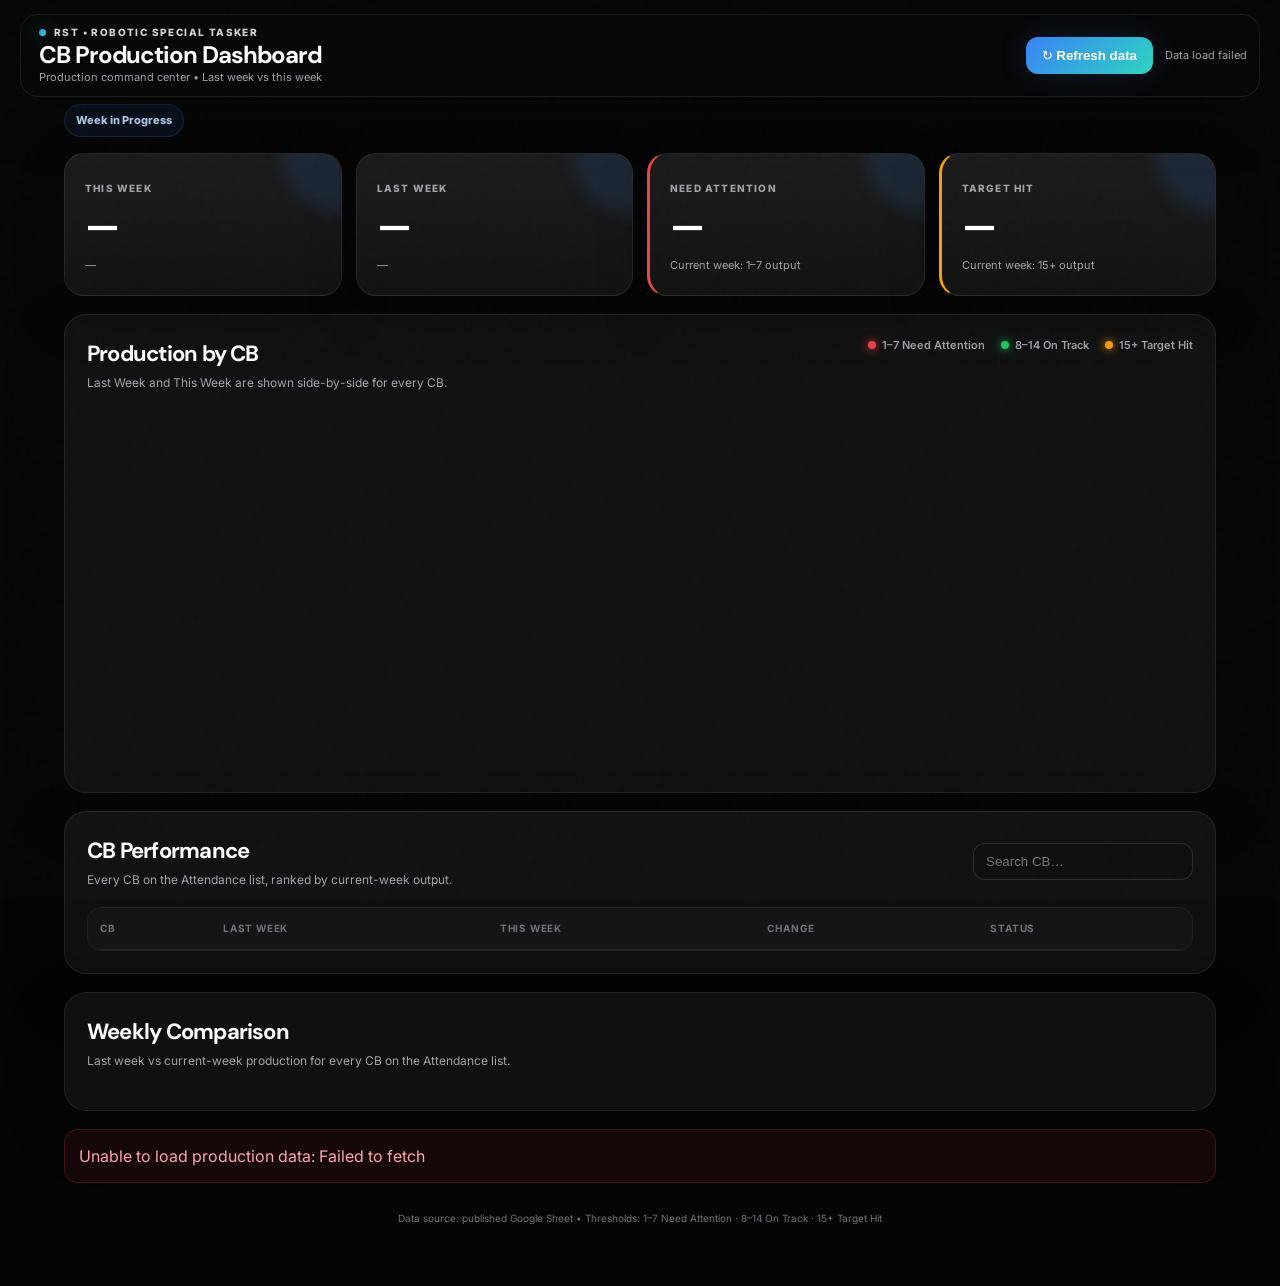
<file: index.html>
<!doctype html>
<html lang="en">
<head>
  <meta charset="UTF-8" />
  <meta name="viewport" content="width=device-width, initial-scale=1.0" />
  <title>RST — CB Production Dashboard</title>
  <link rel="preconnect" href="https://fonts.googleapis.com">
  <link rel="preconnect" href="https://fonts.gstatic.com" crossorigin>
  <link href="https://fonts.googleapis.com/css2?family=DM+Sans:wght@400;500;600;700&family=Inter:wght@400;500;600;700;800&display=swap" rel="stylesheet">
  <link rel="stylesheet" href="styles.css" />
  <link rel="stylesheet" href="chart-overrides.css" />
</head>
<body>
  <div class="app-shell">
    <header class="topbar">
      <div><div class="eyebrow">RST • ROBOTIC SPECIAL TASKER</div><h1>CB Production Dashboard</h1><p class="subtitle">Production command center • Last week vs this week</p></div>
      <div class="controls"><button id="refreshBtn" class="btn">↻ Refresh data</button><span id="updatedAt" class="updated">Loading…</span></div>
    </header>
    <main>
      <div id="weekProgress" class="week-progress"><span>Week in Progress</span></div>
      <section class="hero-grid">
        <div class="hero-card"><span class="card-label">This Week</span><strong id="thisWeekTotal">—</strong><small id="thisWeekRange">—</small></div>
        <div class="hero-card"><span class="card-label">Last Week</span><strong id="lastWeekTotal">—</strong><small id="lastWeekRange">—</small></div>
        <div class="hero-card attention-card"><span class="card-label">Need Attention</span><strong id="attentionCount">—</strong><small>Current week: 1–7 output</small></div>
        <div class="hero-card target-card"><span class="card-label">Target Hit</span><strong id="targetCount">—</strong><small>Current week: 15+ output</small></div>
      </section>
      <section class="panel">
        <div class="panel-head"><div><h2>Production by CB</h2><p>Last Week and This Week are shown side-by-side for every CB.</p></div><div class="legend"><span><i class="dot red"></i>1–7 Need Attention</span><span><i class="dot green"></i>8–14 On Track</span><span><i class="dot orange"></i>15+ Target Hit</span></div></div>
        <div id="chart" class="chart-wrap"></div>
      </section>
      <section class="panel">
        <div class="panel-head table-head"><div><h2>CB Performance</h2><p>Every CB on the Attendance list, ranked by current-week output.</p></div><input id="searchBox" class="search" placeholder="Search CB…" /></div>
        <div class="table-scroll"><table><thead><tr><th>CB</th><th>Last Week</th><th>This Week</th><th>Change</th><th>Status</th></tr></thead><tbody id="tableBody"></tbody></table></div>
      </section>
      <section class="panel"><div class="panel-head"><div><h2>Weekly Comparison</h2><p>Last week vs current-week production for every CB on the Attendance list.</p></div></div><div id="comparison" class="comparison-grid"></div></section>
      <div id="error" class="error hidden"></div>
    </main>
    <footer>Data source: published Google Sheet • Thresholds: 1–7 Need Attention · 8–14 On Track · 15+ Target Hit</footer>
  </div>
  <script src="app.js?v=20261106a"></script>
</body>
</html>
</file>
<file: styles.css>
:root{font-family:Inter,system-ui,sans-serif;color:#fff;background:#050505;line-height:1.5;font-synthesis:none;--bg:#050505;--surface:#121212;--surface-2:#1c1c1c;--text:#fff;--muted:#a1a1aa;--line:rgba(255,255,255,.08);--line-strong:rgba(255,255,255,.13);--blue:#3b82f6;--teal:#2dd4bf;--gradient:linear-gradient(135deg,#3b82f6 0%,#2dd4bf 100%)}*{box-sizing:border-box}html{scroll-behavior:smooth}body{margin:0;background:var(--bg);color:var(--text);overflow-x:hidden}body:before{content:"";position:fixed;inset:0;pointer-events:none;z-index:-2;background:radial-gradient(circle at 50% -10%,rgba(59,130,246,.13),transparent 34%),radial-gradient(circle at 82% 42%,rgba(45,212,191,.045),transparent 30%)}body:after{content:"";position:fixed;inset:0;pointer-events:none;z-index:20;opacity:.025;background-image:url("data:image/svg+xml,%3Csvg viewBox='0 0 180 180' xmlns='http://www.w3.org/2000/svg'%3E%3Cfilter id='n'%3E%3CfeTurbulence type='fractalNoise' baseFrequency='.9' numOctaves='4' stitchTiles='stitch'/%3E%3C/filter%3E%3Crect width='100%25' height='100%25' filter='url(%23n)' opacity='.7'/%3E%3C/svg%3E");mix-blend-mode:screen}.app-shell{width:min(100%,1440px);margin:auto;padding:104px clamp(20px,5vw,80px) 30px}.topbar{position:fixed;inset:0 0 auto;z-index:100;width:min(calc(100% - 40px),1280px);margin:14px auto 0;padding:10px 12px 10px 18px;display:flex;justify-content:space-between;gap:20px;align-items:center;border:1px solid rgba(255,255,255,.08);border-radius:18px;background:rgba(9,9,9,.72);backdrop-filter:blur(20px);-webkit-backdrop-filter:blur(20px);box-shadow:0 16px 60px rgba(0,0,0,.28)}.topbar>div:first-child{min-width:0}.eyebrow{font-size:10px;font-weight:800;letter-spacing:.14em;color:#d4d4d8}.eyebrow:before{content:"";display:inline-block;width:7px;height:7px;border-radius:50%;margin-right:8px;background:var(--gradient);box-shadow:0 0 18px rgba(45,212,191,.65)}h1{margin:3px 0 2px;font-family:"DM Sans",Inter,sans-serif;font-size:24px;line-height:1;letter-spacing:-.045em}.subtitle{margin:0;color:var(--muted);font-size:11px}.controls{display:flex;align-items:center;gap:12px}.btn{border:0;border-radius:12px;padding:11px 16px;color:#fff;background:var(--gradient);font-weight:800;cursor:pointer;box-shadow:0 0 28px rgba(59,130,246,.18);transition:transform .25s,box-shadow .25s}.btn:hover{transform:translateY(-1px);box-shadow:0 0 36px rgba(45,212,191,.22)}.updated{font-size:11px;color:var(--muted)}.week-progress{display:inline-flex;margin:0 0 16px;padding:7px 11px;border:1px solid rgba(59,130,246,.2);border-radius:999px;background:rgba(59,130,246,.09);color:#bfdbfe;font-size:11px;font-weight:800}.hero-grid{display:grid;grid-template-columns:repeat(4,1fr);gap:14px;margin-bottom:18px}.hero-card{position:relative;overflow:hidden;background:linear-gradient(180deg,rgba(28,28,28,.94),rgba(18,18,18,.94));border:1px solid var(--line);border-radius:20px;padding:20px;box-shadow:0 18px 50px rgba(0,0,0,.25)}.hero-card:after{content:"";position:absolute;width:120px;height:120px;right:-60px;top:-60px;border-radius:50%;background:rgba(59,130,246,.12);filter:blur(8px)}.hero-card strong{display:block;font-family:"DM Sans",Inter,sans-serif;font-size:38px;line-height:1.05;margin:9px 0 5px;letter-spacing:-.045em}.hero-card small{color:var(--muted);font-size:11px}.card-label{font-size:10px;font-weight:800;text-transform:uppercase;letter-spacing:.12em;color:#a1a1aa}.attention-card{border-left:3px solid #ef4444}.target-card{border-left:3px solid #f59e0b}.panel{background:rgba(18,18,18,.9);border:1px solid var(--line);border-radius:22px;padding:22px;margin-bottom:18px;box-shadow:0 20px 60px rgba(0,0,0,.22)}.panel-head{display:flex;justify-content:space-between;gap:16px;align-items:flex-start;margin-bottom:18px}.panel h2{font-family:"DM Sans",Inter,sans-serif;font-size:22px;letter-spacing:-.035em;margin:0 0 4px}.panel p{font-size:12px;color:var(--muted);margin:0}.legend{display:flex;gap:16px;flex-wrap:wrap;font-size:11px;font-weight:600;color:#a1a1aa}.dot{width:8px;height:8px;border-radius:50%;display:inline-block;margin-right:6px;box-shadow:0 0 10px currentColor}.red{background:#ef4444;color:#ef4444}.green{background:#22c55e;color:#22c55e}.orange{background:#f59e0b;color:#f59e0b}.chart-wrap{min-height:360px;overflow-x:auto}.chart-note{display:flex;justify-content:space-between;color:#71717a;font-size:10px;margin:0 8px 4px}.table-head{align-items:center}.search{border:1px solid var(--line-strong);border-radius:12px;padding:10px 12px;min-width:220px;outline:none;background:#0d0d0d;color:#fff}.search::placeholder{color:#71717a}.search:focus{border-color:rgba(59,130,246,.55);box-shadow:0 0 0 3px rgba(59,130,246,.1)}.table-scroll{overflow:auto;border:1px solid var(--line);border-radius:14px}table{width:100%;border-collapse:collapse;font-size:12px}th,td{padding:13px 12px;border-bottom:1px solid var(--line);text-align:left;white-space:nowrap}th{font-size:10px;text-transform:uppercase;letter-spacing:.08em;color:#71717a;background:#151515;position:sticky;top:0}tbody tr{background:#121212}tbody tr:hover{background:#1a1a1a}.attention-row{background:rgba(239,68,68,.055)!important}.cb-name{font-weight:700}.status{display:inline-flex;padding:5px 9px;border-radius:999px;font-weight:800;font-size:10px}.status.attention{color:#fca5a5;background:rgba(239,68,68,.14);border:1px solid rgba(239,68,68,.2)}.status.track{color:#86efac;background:rgba(34,197,94,.12);border:1px solid rgba(34,197,94,.18)}.status.target{color:#fcd34d;background:rgba(245,158,11,.12);border:1px solid rgba(245,158,11,.18)}.negative{color:#f87171;font-weight:700}.positive{color:#4ade80;font-weight:700}.comparison-grid{display:grid;grid-template-columns:repeat(auto-fit,minmax(240px,1fr));gap:12px}.compare-card{background:#121212;border:1px solid var(--line);border-radius:16px;padding:15px}.compare-card.attention{border-left:3px solid #ef4444}.compare-card.track{border-left:3px solid #22c55e}.compare-card.target{border-left:3px solid #f59e0b}.compare-card .name{font-weight:800;margin-bottom:10px}.compare-values{display:flex;justify-content:space-between;align-items:end}.compare-values strong{font-family:"DM Sans",Inter,sans-serif;font-size:28px;letter-spacing:-.04em}.compare-values small{color:#71717a}.delta{font-size:11px;font-weight:800;margin:8px 0}.error{padding:14px;background:rgba(239,68,68,.08);border:1px solid rgba(239,68,68,.2);color:#fda4af;border-radius:14px;margin-bottom:18px}.hidden{display:none}footer{color:#71717a;font-size:10px;text-align:center;padding:10px 0 30px}@media(max-width:900px){.app-shell{padding-top:118px}.hero-grid{grid-template-columns:repeat(2,1fr)}.topbar{width:calc(100% - 24px);margin-top:8px;align-items:flex-start;flex-direction:column}.controls{width:100%;justify-content:space-between}}@media(max-width:560px){.app-shell{padding:118px 14px 24px}.hero-grid{grid-template-columns:1fr 1fr;gap:8px}.hero-card{padding:14px;border-radius:16px}.hero-card strong{font-size:28px}.panel{padding:15px;border-radius:18px}.panel-head{flex-direction:column}.legend{display:none}.table-head{align-items:flex-start}.search{width:100%;min-width:0}.topbar{padding:10px 12px}.updated{display:none}}
</file>
<file: chart-overrides.css>
.comparison-chart{display:flex;min-width:1180px;height:350px;padding:10px 8px 0;border-bottom:1px solid rgba(255,255,255,.08);background:linear-gradient(180deg,rgba(59,130,246,.025),transparent)}.y-scale{width:42px;height:270px;display:flex;flex-direction:column;justify-content:space-between;align-items:flex-end;padding:0 8px 0 0;color:#71717a;font-size:10px}.chart-scroll{flex:1;overflow-x:auto;overflow-y:hidden}.chart-grid{height:330px;display:flex;align-items:flex-start;gap:18px;min-width:max-content;padding:0 12px}.cb-column{width:95px;height:330px;position:relative;display:flex;flex-direction:column;align-items:center}.bars-pair{height:270px;width:70px;display:flex;align-items:flex-end;justify-content:center;gap:5px;border-bottom:1px solid rgba(255,255,255,.07);background:repeating-linear-gradient(to top,transparent 0,transparent 53px,rgba(255,255,255,.035) 54px)}.bar-wrap{height:270px;width:31px;display:flex;flex-direction:column;align-items:center;justify-content:flex-end}.bar-wrap .bar-value{height:18px;font-size:10px;line-height:18px;font-weight:800;color:#d4d4d8}.bar{width:27px;border-radius:7px 7px 2px 2px;min-height:3px;transition:transform .2s,filter .2s;box-shadow:0 -4px 18px rgba(255,255,255,.04)}.last-bar{opacity:.55}.this-bar{opacity:1}.bar.attention{background:#ef4444!important;box-shadow:0 0 18px rgba(239,68,68,.18)}.bar.track{background:#22c55e!important;box-shadow:0 0 18px rgba(34,197,94,.14)}.bar.target{background:#f59e0b!important;box-shadow:0 0 18px rgba(245,158,11,.14)}.bar:hover{filter:brightness(1.12);transform:translateY(-2px)}.horizontal-name{position:absolute;top:280px;left:50%;transform:translateX(-50%);white-space:nowrap;font-size:10px;line-height:1;color:#a1a1aa;font-weight:700;max-width:95px;overflow:hidden;text-overflow:ellipsis;text-align:center}.chart-legend{display:flex;justify-content:center;gap:24px;margin-top:10px;color:#71717a;font-size:11px;font-weight:700}.legend-bar{display:inline-block;width:12px;height:8px;border-radius:2px;margin-right:5px}.legend-bar.last{background:#52525b}.legend-bar.current{background:#d4d4d8}@media(max-width:900px){.comparison-chart{min-width:1050px}.chart-grid{gap:14px}}
</file>
